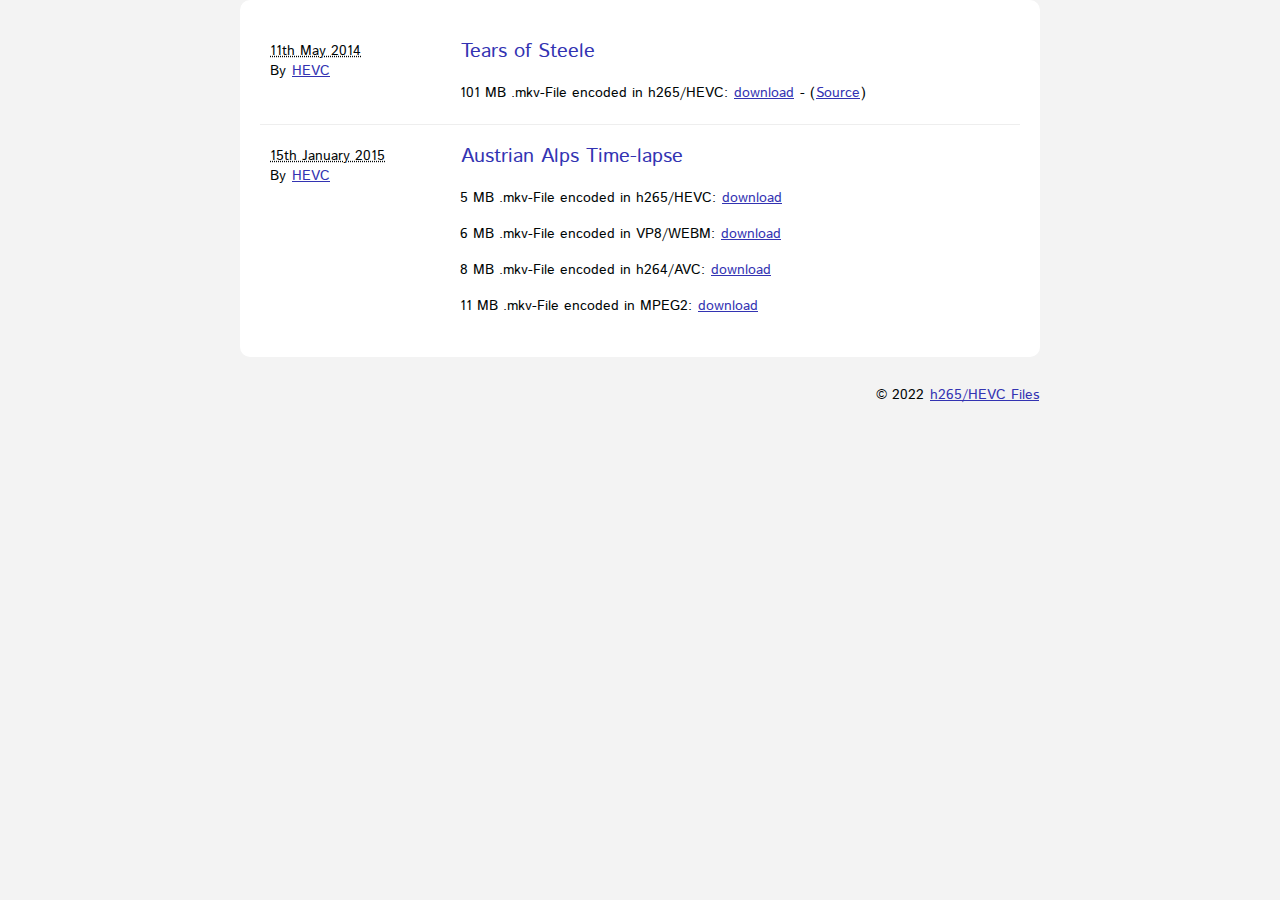
<file: demo/index.html>
<!DOCTYPE html>
<head>
<title>h265 Files</title>

<meta charset="utf-8" />
<link rel="stylesheet" href="css02.css" type="text/css" /><link href='//fonts.googleapis.com/css?family=Istok+Web' rel='stylesheet' type='text/css'>
</head>
<body id="index" class="home">
<script>
  (function(i,s,o,g,r,a,m){i['GoogleAnalyticsObject']=r;i[r]=i[r]||function(){
  (i[r].q=i[r].q||[]).push(arguments)},i[r].l=1*new Date();a=s.createElement(o),
  m=s.getElementsByTagName(o)[0];a.async=1;a.src=g;m.parentNode.insertBefore(a,m)
  })(window,document,'script','//www.google-analytics.com/analytics.js','ga');

  ga('create', 'UA-10466085-8', 'auto');
  ga('send', 'pageview');

</script> 
    <!-- <header id="banner" class="body">
        <h1>h265/HEVC Test Files</h1>
        <nav><ul>
            <li><a href="/">Test Files</a></li>
            <li><a href="play-h265-video.php">Play h265</a></li>
            <li><a href="create-h265-video.php">Create h265</a></li>
            <li><a href="embed-h265-video.php">Embed h265</a></li>
        </ul></nav>
    </header>  -->  

    <section id="content" class="body">
        
        <ol id="posts-list" class="hfeed">
            <li><article class="hentry">    
                <header>
                    <h2 class="entry-title"><a href="#" rel="bookmark">Tears of Steele</a></h2><br/>
                </header>
                
                <footer class="post-info">
                    <abbr class="published" title="2014-05-12T14:07:00-07:00">
                        11th May 2014
                    </abbr>

                    <address class="vcard author">
                        By <a class="url fn" href="/">HEVC</a>
                    </address>
                </footer><!-- /.post-info -->
                
                <div class="entry-content">
                    <p>101 MB .mkv-File encoded in h265/HEVC: 
                    <!--<a href="http://vids.h265files.com/TearsOfSteel_720p-h265.mkv"> 
                    <a href="http://h265.tvclever.com/TearsOfSteel_720p_h265.mkv">-->
                    
                    <a href="https://dl6.webmfiles.org/TearsOfSteel_720p_h265.mkv">                 
                    download</a> - (<a href="http://mango.blender.org/">Source</a>)</p>
                </div><!-- /.entry-content -->
            </article></li>

            <li><article class="hentry">    
                <header>
                    <h2 class="entry-title"><a href="#" rel="bookmark"> Austrian Alps Time-lapse</a></h2><br/>
                </header>
                
                <footer class="post-info">
                    <abbr class="published" title="2015-01-15T14:07:00-07:00">
                        15th January 2015
                    </abbr>

                    <address class="vcard author">
                        By <a class="url fn" href="/">HEVC</a>
                    </address>
                </footer><!-- /.post-info -->
                
                <div class="entry-content">
                    <p>5 MB .mkv-File encoded in h265/HEVC: 
                    <a href="https://dl5.webmfiles.org/video-h265.mkv">download</a> 
                    </p>
                    <p>6 MB .mkv-File encoded in VP8/WEBM: 
                    <a href="https://dl5.webmfiles.org/video-vp8-webm.mkv">download</a> 
                    </p>
                    <p>8 MB .mkv-File encoded in h264/AVC: 
                    <a href="https://dl5.webmfiles.org/video-h264.mkv">download</a>
                    </p>
                    <p>11 MB .mkv-File encoded in MPEG2: 
                    <a href="https://dl5.webmfiles.org/video-mpeg2.mkv">download</a> 
                    </p>                    
                    </div><!-- /.entry-content -->
            </article></li>
            
        </ol><!-- /#posts-list -->      
    </section>
    
    <footer id="contentinfo" class="body">
        <p>&copy; 2022 <a href="/">h265/HEVC  Files</a> </p>
    </footer><!-- /#contentinfo -->

</body>
</html>
</file>
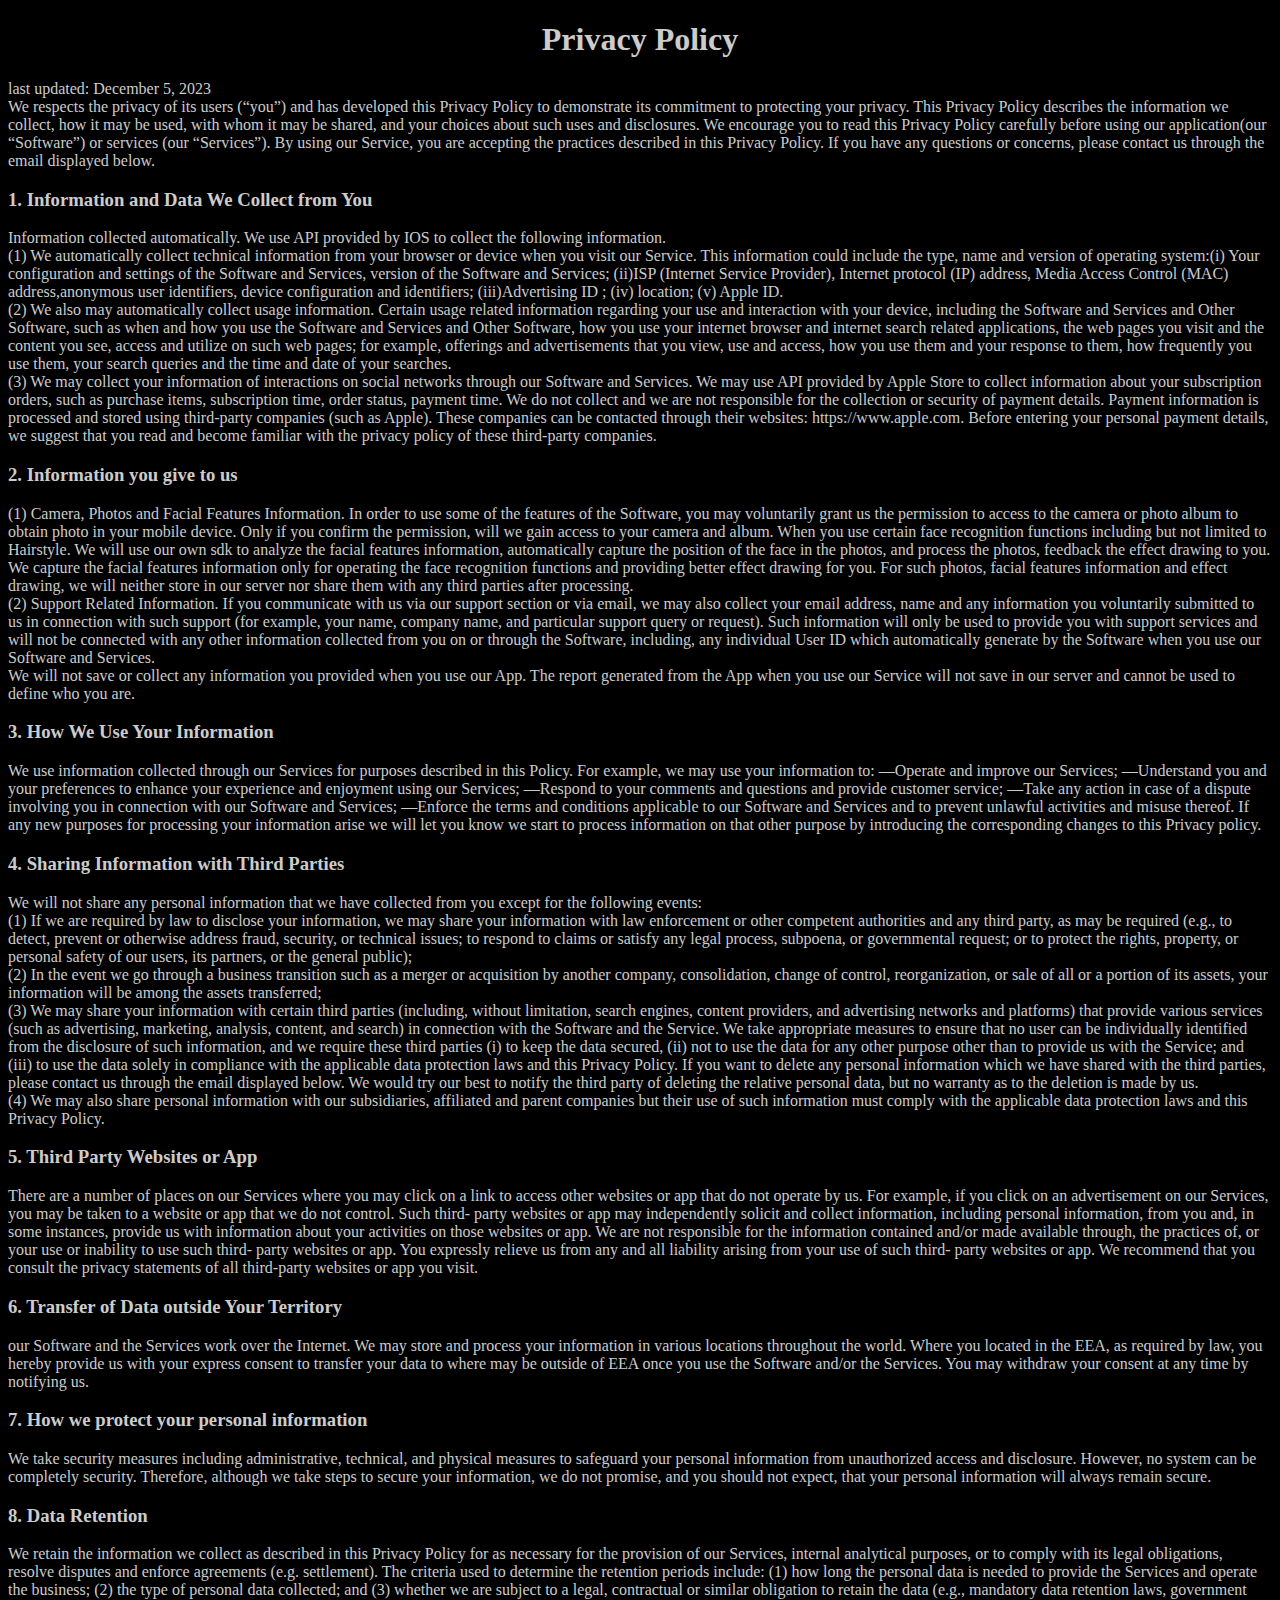
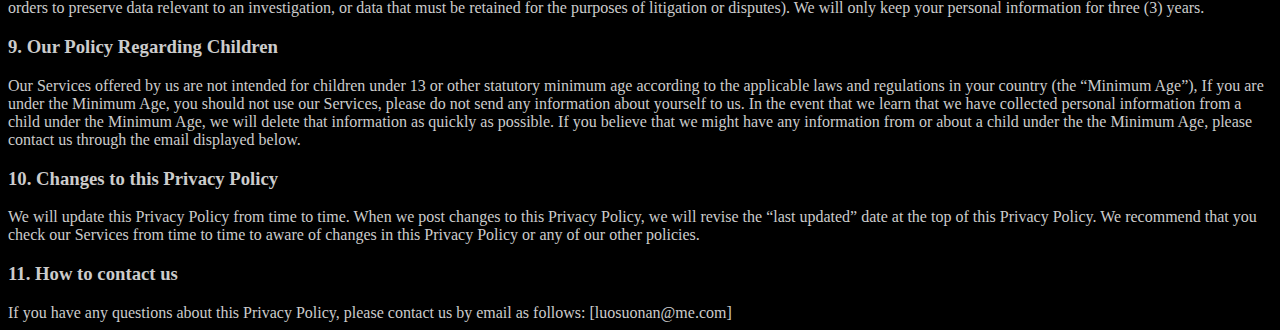
<file: PrivacyPolicy.html>
<!DOCTYPE html>
<html lang="en"><head><meta http-equiv="Content-Type" content="text/html; charset=UTF-8">
    
    <title>Privacy Policy</title>

    <style type="text/css">
        body{ font-family:"HelveticaNeue"; color: #CCCCCC !important}
        h3 {}
    </style>
</head>
<body bgcolor="black">
<div>
    <h1 style="text-align: center">Privacy Policy</h1>
    last updated: December 5, 2023
    <br>
    We respects the privacy of its users (“you”) and has developed this Privacy Policy to demonstrate its commitment to protecting your privacy. This Privacy Policy describes the information we collect, how it may be used, with whom it may be shared, and your choices about such uses and disclosures. We encourage you to read this Privacy Policy carefully before using our application(our “Software”) or services (our “Services”). By using our Service, you are accepting the practices described in this Privacy Policy. If you have any questions or concerns, please contact us through the email displayed below.
    <h3>1. Information and Data We Collect from You</h3>
    Information collected automatically. We use API provided by IOS to collect the following information.
    <br>
    (1) We automatically collect technical information from your browser or device when you visit our Service. This information could include the type, name and version of operating system:(i) Your configuration and settings of the Software and Services, version of the Software and Services; (ii)ISP (Internet Service Provider), Internet protocol (IP) address, Media Access Control (MAC) address,anonymous user identifiers, device configuration and identifiers; (iii)Advertising ID ; (iv) location; (v) Apple ID.
    <br>
(2) We also may automatically collect usage information. Certain usage related information regarding your use and interaction with your device, including the Software and Services and Other Software, such as when and how you use the Software and Services and Other Software, how you use your internet browser and internet search related applications, the web pages you visit and the content you see, access and utilize on such web pages; for example, offerings and advertisements that you view, use and access, how you use them and your response to them, how frequently you use them, your search queries and the time and date of your searches.
<br>
(3) We may collect your information of interactions on social networks through our Software and Services.
We may use API provided by Apple Store to collect information about your subscription orders, such as purchase items, subscription time, order status, payment time. We do not collect and we are not responsible for the collection or security of payment details. Payment information is processed and stored using third-party companies (such as Apple). These companies can be contacted through their websites: https://www.apple.com. Before entering your personal payment details, we suggest that you read and become familiar with the privacy policy of these third-party companies.
    <h3>2. Information you give to us</h3>
    (1) Camera, Photos and Facial Features Information. In order to use some of the features of the Software, you may voluntarily grant us the permission to access to the camera or photo album to obtain photo in your mobile device. Only if you confirm the permission, will we gain access to your camera and album. When you use certain face recognition functions including but not limited to Hairstyle. We will use our own sdk to analyze the facial features information, automatically capture the position of the face in the photos, and process the photos, feedback the effect drawing to you. We capture the facial features information only for operating the face recognition functions and providing better effect drawing for you. For such photos, facial features information and effect drawing, we will neither store in our server nor share them with any third parties after processing.
    <br>
(2) Support Related Information. If you communicate with us via our support section or via email, we may also collect your email address, name and any information you voluntarily submitted to us in connection with such support (for example, your name, company name, and particular support query or request). Such information will only be used to provide you with support services and will not be connected with any other information collected from you on or through the Software, including, any individual User ID which automatically generate by the Software when you use our Software and Services.
<br>
We will not save or collect any information you provided when you use our App. The report generated from the App when you use our Service will not save in our server and cannot be used to define who you are.
<h3>3. How We Use Your Information</h3>
We use information collected through our Services for purposes described in this Policy. For example, we may use your information to: —Operate and improve our Services; —Understand you and your preferences to enhance your experience and enjoyment using our Services; —Respond to your comments and questions and provide customer service; —Take any action in case of a dispute involving you in connection with our Software and Services; —Enforce the terms and conditions applicable to our Software and Services and to prevent unlawful activities and misuse thereof. If any new purposes for processing your information arise we will let you know we start to process information on that other purpose by introducing the corresponding changes to this Privacy policy.
<h3>4. Sharing Information with Third Parties</h3>
We will not share any personal information that we have collected from you except for the following events:
<br>
(1) If we are required by law to disclose your information, we may share your information with law enforcement or other competent authorities and any third party, as may be required (e.g., to detect, prevent or otherwise address fraud, security, or technical issues; to respond to claims or satisfy any legal process, subpoena, or governmental request; or to protect the rights, property, or personal safety of our users, its partners, or the general public);
<br>
(2) In the event we go through a business transition such as a merger or acquisition by another company, consolidation, change of control, reorganization, or sale of all or a portion of its assets, your information will be among the assets transferred;
<br>
(3) We may share your information with certain third parties (including, without limitation, search engines, content providers, and advertising networks and platforms) that provide various services (such as advertising, marketing, analysis, content, and search) in connection with the Software and the Service. We take appropriate measures to ensure that no user can be individually identified from the disclosure of such information, and we require these third parties (i) to keep the data secured, (ii) not to use the data for any other purpose other than to provide us with the Service; and (iii) to use the data solely in compliance with the applicable data protection laws and this Privacy Policy.
If you want to delete any personal information which we have shared with the third parties, please contact us through the email displayed below. We would try our best to notify the third party of deleting the relative personal data, but no warranty as to the deletion is made by us.
<br>
(4) We may also share personal information with our subsidiaries, affiliated and parent companies but their use of such information must comply with the applicable data protection laws and this Privacy Policy.
<h3>5. Third Party Websites or App</h3>
There are a number of places on our Services where you may click on a link to access other websites or app that do not operate by us. For example, if you click on an advertisement on our Services, you may be taken to a website or app that we do not control. Such third- party websites or app may independently solicit and collect information, including personal information, from you and, in some instances, provide us with information about your activities on those websites or app. We are not responsible for the information contained and/or made available through, the practices of, or your use or inability to use such third- party websites or app. You expressly relieve us from any and all liability arising from your use of such third- party websites or app. We recommend that you consult the privacy statements of all third-party websites or app you visit.
<h3>6. Transfer of Data outside Your Territory</h3>
our Software and the Services work over the Internet. We may store and process your information in various locations throughout the world. Where you located in the EEA, as required by law, you hereby provide us with your express consent to transfer your data to where may be outside of EEA once you use the Software and/or the Services. You may withdraw your consent at any time by notifying us.
<h3>7. How we protect your personal information</h3>
We take security measures including administrative, technical, and physical measures to safeguard your personal information from unauthorized access and disclosure. However, no system can be completely security. Therefore, although we take steps to secure your information, we do not promise, and you should not expect, that your personal information will always remain secure.
<h3>8. Data Retention</h3>
We retain the information we collect as described in this Privacy Policy for as necessary for the provision of our Services, internal analytical purposes, or to comply with its legal obligations, resolve disputes and enforce agreements (e.g. settlement). The criteria used to determine the retention periods include: (1) how long the personal data is needed to provide the Services and operate the business; (2) the type of personal data collected; and (3) whether we are subject to a legal, contractual or similar obligation to retain the data (e.g., mandatory data retention laws, government orders to preserve data relevant to an investigation, or data that must be retained for the purposes of litigation or disputes). We will only keep your personal information for three (3) years.
<h3>9. Our Policy Regarding Children</h3>
Our Services offered by us are not intended for children under 13 or other statutory minimum age according to the applicable laws and regulations in your country (the “Minimum Age”), If you are under the Minimum Age, you should not use our Services, please do not send any information about yourself to us. In the event that we learn that we have collected personal information from a child under the Minimum Age, we will delete that information as quickly as possible. If you believe that we might have any information from or about a child under the the Minimum Age, please contact us through the email displayed below.
<h3>10. Changes to this Privacy Policy</h3>
We will update this Privacy Policy from time to time. When we post changes to this Privacy Policy, we will revise the “last updated” date at the top of this Privacy Policy. We recommend that you check our Services from time to time to aware of changes in this Privacy Policy or any of our other policies.
<h3>11. How to contact us</h3>
If you have any questions about this Privacy Policy, please contact us by email as follows: [luosuonan@me.com]
</div>

</body></html>
</file>
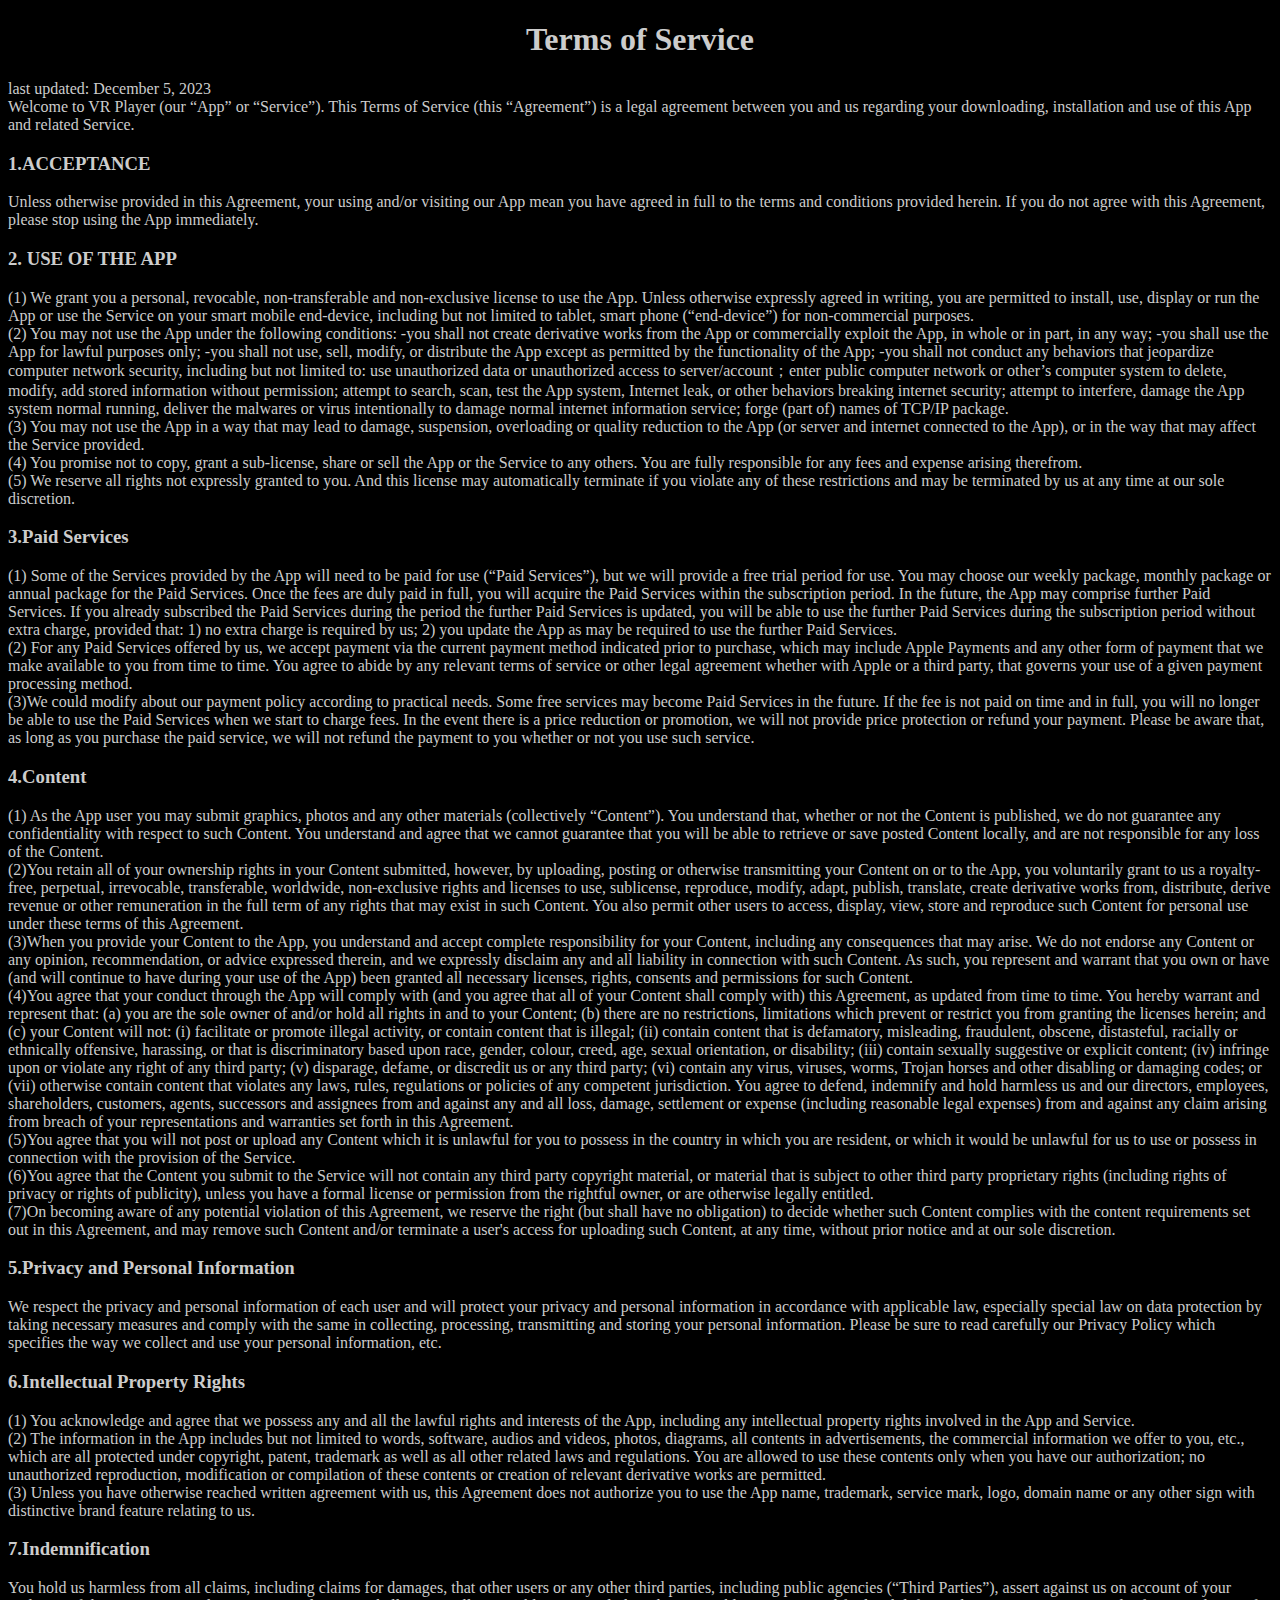
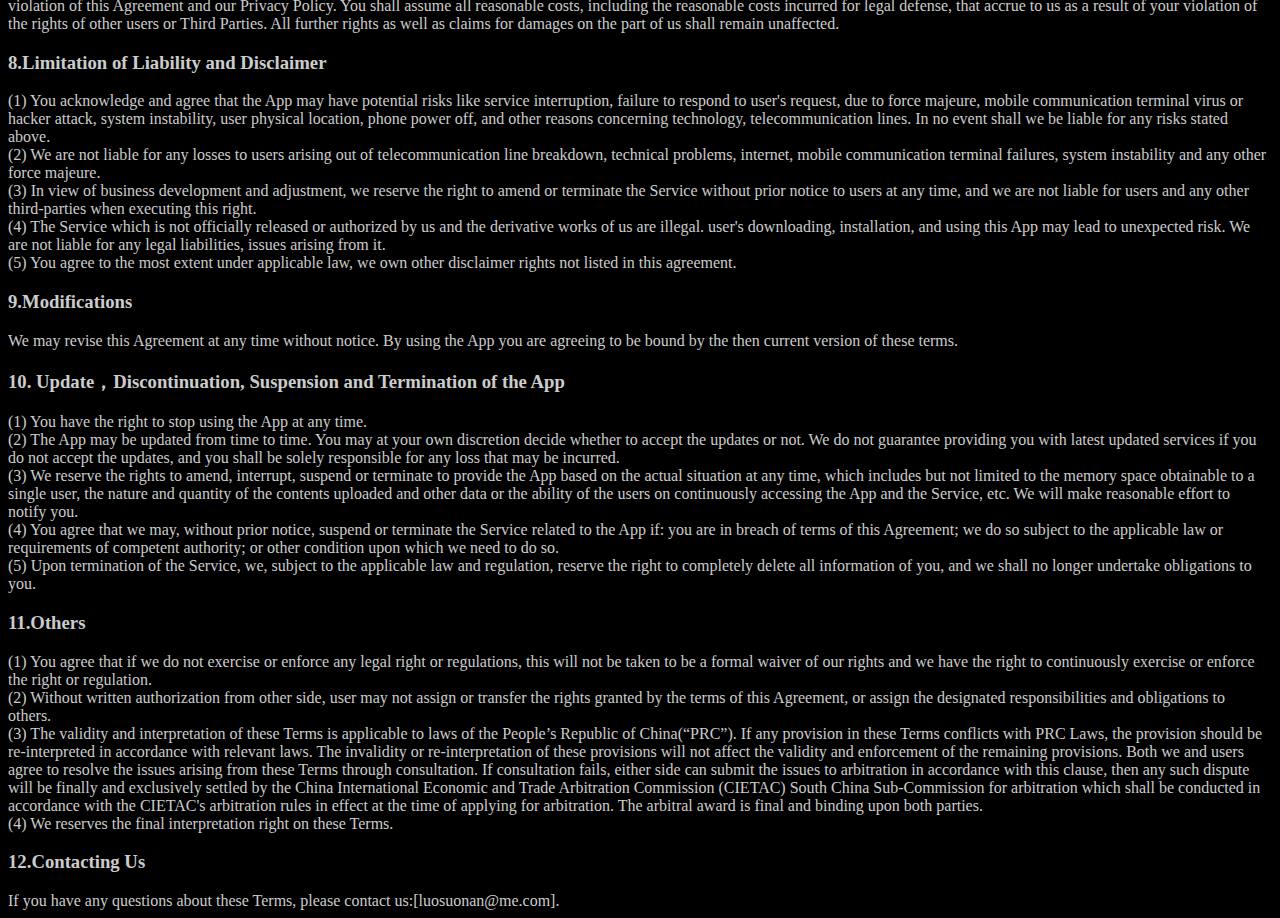
<file: TermsofService.html>
<!DOCTYPE html>
<html lang="en"><head><meta http-equiv="Content-Type" content="text/html; charset=UTF-8">
    
    <title>Terms of Service</title>

    <style type="text/css">
        body{ font-family:"HelveticaNeue"; color: #CCCCCC !important}
        h3 {}
    </style>
</head>
<body bgcolor="black">
<div>
    <h1 style="text-align: center">Terms of Service</h1>
    last updated: December 5, 2023
    <br>
    Welcome to VR Player (our “App” or “Service”). This Terms of Service (this “Agreement”) is a legal agreement between you and us regarding your downloading, installation and use of this App and related Service.
    <h3>1.ACCEPTANCE</h3>
    Unless otherwise provided in this Agreement, your using and/or visiting our App mean you have agreed in full to the terms and conditions provided herein. If you do not agree with this Agreement, please stop using the App immediately.
    <h3>2. USE OF THE APP</h3>
    (1) We grant you a personal, revocable, non-transferable and non-exclusive license to use the App. Unless otherwise expressly agreed in writing, you are permitted to install, use, display or run the App or use the Service on your smart mobile end-device, including but not limited to tablet, smart phone (“end-device”) for non-commercial purposes.
    <br>
    (2) You may not use the App under the following conditions: -you shall not create derivative works from the App or commercially exploit the App, in whole or in part, in any way; -you shall use the App for lawful purposes only; -you shall not use, sell, modify, or distribute the App except as permitted by the functionality of the App; -you shall not conduct any behaviors that jeopardize computer network security, including but not limited to: use unauthorized data or unauthorized access to server/account；enter public computer network or other’s computer system to delete, modify, add stored information without permission; attempt to search, scan, test the App system, Internet leak, or other behaviors breaking internet security; attempt to interfere, damage the App system normal running, deliver the malwares or virus intentionally to damage normal internet information service; forge (part of) names of TCP/IP package.
    <br>
    (3) You may not use the App in a way that may lead to damage, suspension, overloading or quality reduction to the App (or server and internet connected to the App), or in the way that may affect the Service provided.
    <br>
    (4) You promise not to copy, grant a sub-license, share or sell the App or the Service to any others. You are fully responsible for any fees and expense arising therefrom.
    <br>
    (5) We reserve all rights not expressly granted to you. And this license may automatically terminate if you violate any of these restrictions and may be terminated by us at any time at our sole discretion.
    <h3>3.Paid Services</h3>
    (1) Some of the Services provided by the App will need to be paid for use (“Paid Services”), but we will provide a free trial period for use. You may choose our weekly package, monthly package or annual package for the Paid Services. Once the fees are duly paid in full, you will acquire the Paid Services within the subscription period. In the future, the App may comprise further Paid Services. If you already subscribed the Paid Services during the period the further Paid Services is updated, you will be able to use the further Paid Services during the subscription period without extra charge, provided that: 1) no extra charge is required by us; 2) you update the App as may be required to use the further Paid Services.
    <br>
    (2) For any Paid Services offered by us, we accept payment via the current payment method indicated prior to purchase, which may include Apple Payments and any other form of payment that we make available to you from time to time. You agree to abide by any relevant terms of service or other legal agreement whether with Apple or a third party, that governs your use of a given payment processing method.
    <br>
    (3)We could modify about our payment policy according to practical needs. Some free services may become Paid Services in the future. If the fee is not paid on time and in full, you will no longer be able to use the Paid Services when we start to charge fees. In the event there is a price reduction or promotion, we will not provide price protection or refund your payment. Please be aware that, as long as you purchase the paid service, we will not refund the payment to you whether or not you use such service.
    <h3>4.Content</h3>
    (1) As the App user you may submit graphics, photos and any other materials (collectively “Content”). You understand that, whether or not the Content is published, we do not guarantee any confidentiality with respect to such Content. You understand and agree that we cannot guarantee that you will be able to retrieve or save posted Content locally, and are not responsible for any loss of the Content.
    <br>
    (2)You retain all of your ownership rights in your Content submitted, however, by uploading, posting or otherwise transmitting your Content on or to the App, you voluntarily grant to us a royalty-free, perpetual, irrevocable, transferable, worldwide, non-exclusive rights and licenses to use, sublicense, reproduce, modify, adapt, publish, translate, create derivative works from, distribute, derive revenue or other remuneration in the full term of any rights that may exist in such Content. You also permit other users to access, display, view, store and reproduce such Content for personal use under these terms of this Agreement.
    <br>
    (3)When you provide your Content to the App, you understand and accept complete responsibility for your Content, including any consequences that may arise. We do not endorse any Content or any opinion, recommendation, or advice expressed therein, and we expressly disclaim any and all liability in connection with such Content. As such, you represent and warrant that you own or have (and will continue to have during your use of the App) been granted all necessary licenses, rights, consents and permissions for such Content.
    <br>
    (4)You agree that your conduct through the App will comply with (and you agree that all of your Content shall comply with) this Agreement, as updated from time to time. You hereby warrant and represent that: (a) you are the sole owner of and/or hold all rights in and to your Content; (b) there are no restrictions, limitations which prevent or restrict you from granting the licenses herein; and (c) your Content will not: (i) facilitate or promote illegal activity, or contain content that is illegal; (ii) contain content that is defamatory, misleading, fraudulent, obscene, distasteful, racially or ethnically offensive, harassing, or that is discriminatory based upon race, gender, colour, creed, age, sexual orientation, or disability; (iii) contain sexually suggestive or explicit content; (iv) infringe upon or violate any right of any third party; (v) disparage, defame, or discredit us or any third party; (vi) contain any virus, viruses, worms, Trojan horses and other disabling or damaging codes; or (vii) otherwise contain content that violates any laws, rules, regulations or policies of any competent jurisdiction. You agree to defend, indemnify and hold harmless us and our directors, employees, shareholders, customers, agents, successors and assignees from and against any and all loss, damage, settlement or expense (including reasonable legal expenses) from and against any claim arising from breach of your representations and warranties set forth in this Agreement.
    <br>
    (5)You agree that you will not post or upload any Content which it is unlawful for you to possess in the country in which you are resident, or which it would be unlawful for us to use or possess in connection with the provision of the Service.
    <br>
    (6)You agree that the Content you submit to the Service will not contain any third party copyright material, or material that is subject to other third party proprietary rights (including rights of privacy or rights of publicity), unless you have a formal license or permission from the rightful owner, or are otherwise legally entitled.
    <br>
    (7)On becoming aware of any potential violation of this Agreement, we reserve the right (but shall have no obligation) to decide whether such Content complies with the content requirements set out in this Agreement, and may remove such Content and/or terminate a user's access for uploading such Content, at any time, without prior notice and at our sole discretion.
    <h3>5.Privacy and Personal Information</h3>
    We respect the privacy and personal information of each user and will protect your privacy and personal information in accordance with applicable law, especially special law on data protection by taking necessary measures and comply with the same in collecting, processing, transmitting and storing your personal information. Please be sure to read carefully our Privacy Policy which specifies the way we collect and use your personal information, etc.
    <h3>6.Intellectual Property Rights</h3>
    (1) You acknowledge and agree that we possess any and all the lawful rights and interests of the App, including any intellectual property rights involved in the App and Service.
    <br>
    (2) The information in the App includes but not limited to words, software, audios and videos, photos, diagrams, all contents in advertisements, the commercial information we offer to you, etc., which are all protected under copyright, patent, trademark as well as all other related laws and regulations. You are allowed to use these contents only when you have our authorization; no unauthorized reproduction, modification or compilation of these contents or creation of relevant derivative works are permitted.
    <br>
    (3) Unless you have otherwise reached written agreement with us, this Agreement does not authorize you to use the App name, trademark, service mark, logo, domain name or any other sign with distinctive brand feature relating to us.
    <h3>7.Indemnification</h3>
    You hold us harmless from all claims, including claims for damages, that other users or any other third parties, including public agencies (“Third Parties”), assert against us on account of your violation of this Agreement and our Privacy Policy. You shall assume all reasonable costs, including the reasonable costs incurred for legal defense, that accrue to us as a result of your violation of the rights of other users or Third Parties. All further rights as well as claims for damages on the part of us shall remain unaffected.
    <h3>8.Limitation of Liability and Disclaimer</h3>
    (1) You acknowledge and agree that the App may have potential risks like service interruption, failure to respond to user's request, due to force majeure, mobile communication terminal virus or hacker attack, system instability, user physical location, phone power off, and other reasons concerning technology, telecommunication lines. In no event shall we be liable for any risks stated above.
    <br>
    (2) We are not liable for any losses to users arising out of telecommunication line breakdown, technical problems, internet, mobile communication terminal failures, system instability and any other force majeure.
    <br>
    (3) In view of business development and adjustment, we reserve the right to amend or terminate the Service without prior notice to users at any time, and we are not liable for users and any other third-parties when executing this right.
    <br>
    (4) The Service which is not officially released or authorized by us and the derivative works of us are illegal. user's downloading, installation, and using this App may lead to unexpected risk. We are not liable for any legal liabilities, issues arising from it.
    <br>
    (5) You agree to the most extent under applicable law, we own other disclaimer rights not listed in this agreement.
    <h3>9.Modifications</h3>
    We may revise this Agreement at any time without notice. By using the App you are agreeing to be bound by the then current version of these terms.
    <h3>10. Update，Discontinuation, Suspension and Termination of the App</h3>
    (1) You have the right to stop using the App at any time.
    <br>
    (2) The App may be updated from time to time. You may at your own discretion decide whether to accept the updates or not. We do not guarantee providing you with latest updated services if you do not accept the updates, and you shall be solely responsible for any loss that may be incurred.
    <br>
    (3) We reserve the rights to amend, interrupt, suspend or terminate to provide the App based on the actual situation at any time, which includes but not limited to the memory space obtainable to a single user, the nature and quantity of the contents uploaded and other data or the ability of the users on continuously accessing the App and the Service, etc. We will make reasonable effort to notify you.
    <br>
    (4) You agree that we may, without prior notice, suspend or terminate the Service related to the App if: you are in breach of terms of this Agreement; we do so subject to the applicable law or requirements of competent authority; or other condition upon which we need to do so.
    <br>
    (5) Upon termination of the Service, we, subject to the applicable law and regulation, reserve the right to completely delete all information of you, and we shall no longer undertake obligations to you.
    <h3>11.Others</h3>
    (1) You agree that if we do not exercise or enforce any legal right or regulations, this will not be taken to be a formal waiver of our rights and we have the right to continuously exercise or enforce the right or regulation.
    <br>
    (2) Without written authorization from other side, user may not assign or transfer the rights granted by the terms of this Agreement, or assign the designated responsibilities and obligations to others.
    <br>
    (3) The validity and interpretation of these Terms is applicable to laws of the People’s Republic of China(“PRC”). If any provision in these Terms conflicts with PRC Laws, the provision should be re-interpreted in accordance with relevant laws. The invalidity or re-interpretation of these provisions will not affect the validity and enforcement of the remaining provisions. Both we and users agree to resolve the issues arising from these Terms through consultation. If consultation fails, either side can submit the issues to arbitration in accordance with this clause, then any such dispute will be finally and exclusively settled by the China International Economic and Trade Arbitration Commission (CIETAC) South China Sub-Commission for arbitration which shall be conducted in accordance with the CIETAC's arbitration rules in effect at the time of applying for arbitration. The arbitral award is final and binding upon both parties.
    <br>
    (4) We reserves the final interpretation right on these Terms.
    <h3>12.Contacting Us</h3>
    If you have any questions about these Terms, please contact us:[luosuonan@me.com].
</div>


</body></html>
</file>
<file: demo/css02.css>
html, body, div, span, applet, object, iframe,h1, h2, h3, h4, h5, h6, p, blockquote, pre,a, abbr, acronym, address, big, cite, code,del, dfn, em, img, ins, kbd, q, s, samp,small, strike, strong, sub, sup, tt, var,b, u, i, center,dl, dt, dd, ol, ul, li,fieldset, form, label, legend,table, caption, tbody, tfoot, thead, tr, th, td,article, aside, canvas, details, embed, figure, figcaption, footer, header, hgroup, menu, nav, output, ruby, section, summary,time, mark, audio, video {margin: 0;padding: 0;border: 0;font-size: 100%;font: inherit; vertical-align: baseline;}
/* HTML5 display-role reset for older browsers */
article, aside, details, figcaption, figure, footer, header, hgroup, menu, nav, section {display: block;}
body {line-height: 1;} ol, ul {list-style: none;} blockquote, q {quotes: none;} blockquote:before, blockquote:after,q:before, q:after {content: '';content: none;} table {border-collapse: collapse;    border-spacing: 0;}

/* Body */
body {  background: #F3F3F3;
        color: #000505;
        font-size: 87.5%; /* Base font size: 14px */
        font-family: Istok Web, Helvetica, sans-serif, Arial, sans-serif;
        line-height: 1.429;
        margin: 0;
        padding: 0;
        text-align: left;
}
/* Headings */
h2 {font-size: 1.571em} /* 22px */
h3 {font-size: 1.429em} /* 20px */
h4 {font-size: 1.286em} /* 18px */
h5 {font-size: 1.143em} /* 16px */
h6 {font-size: 1em}     /* 14px */

h2, h3, h4, h5, h6 {
    font-weight: 400;
    line-height: 1.1;
    margin-bottom: .8em;
}
    
/* Anchors */
a {outline: 0;}
a img {border: 0px; text-decoration: none;}
a:link, a:visited {
    color: #C74350;color: #3333b2;
    padding: 0 1px;
    text-decoration: underline;
}
a:hover, a:active {
    background-color: #C74350;color: #3333b2;
    color: #fff;
    text-decoration: none;
    text-shadow: 1px 1px 1px #333;
}
    
/* Paragraphs */
p {margin-bottom: 1.143em;}
* p:last-child {margin-bottom: 0;}

strong, b {font-weight: bold;}
em, i {font-style: italic;}

::-moz-selection {background: #F6CF74; color: #fff;}
::selection {background: #F6CF74; color: #fff;}

/* Lists */
ul {
    list-style: outside disc;
    margin: 1em 0 1.5em 1.5em;
}

ol {
    list-style: outside decimal;
    margin: 1em 0 1.5em 1.5em;
}

dl {margin: 0 0 1.5em 0;}
dt {font-weight: bold;}
dd {margin-left: 1.5em;}

/* Quotes */
blockquote {font-style: italic;}
cite {}

q {}

/* Tables */
table {margin: .5em auto 1.5em auto; width: 98%;}
    
    /* Thead */
    thead th {padding: .5em .4em; text-align: left;}
    thead td {}

    /* Tbody */
    tbody td {padding: .5em .4em;}
    tbody th {}
    
    tbody .alt td {}
    tbody .alt th {}
    
    /* Tfoot */
    tfoot th {}
    tfoot td {}
    
/* HTML5 tags */
header, section, footer,
aside, nav, article, figure {
    display: block;
}

/***** Layout *****/
.body {clear: both; margin: 0 auto; width: 800px;}
img.right figure.right {float: right; margin: 0 0 2em 2em;}
img.left, figure.left {float: right; margin: 0 0 2em 2em;}

/*
    Header
*****************/
#banner {
    margin: 0 auto;
    padding: 2.5em 0 0 0;
}

    /* Banner */
    #banner h1 {font-size: 3.571em; line-height: .6;}
    #banner h1 a:link, #banner h1 a:visited {
        color: #000305;
        display: block;
        font-weight: bold;
        margin: 0 0 .6em .2em;
        text-decoration: none;
        width: 427px;
    }
    #banner h1 a:hover, #banner h1 a:active {
        background: none;
        color: #C74350;color: #3333b2;
        text-shadow: none;
    }
    
    #banner h1 strong {font-size: 0.36em; font-weight: normal;}
    
    /* Main Nav */
    #banner nav {
        background: #000305;
        font-size: 1.143em;
        height: 40px;
        line-height: 30px;
        margin: 0 auto 2em auto;
        padding: 0;
        text-align: center;
        width: 800px;
        
        border-radius: 5px;
        -moz-border-radius: 5px;
        -webkit-border-radius: 5px;
    }
    
    #banner nav ul {list-style: none; margin: 0 auto; width: 800px;}
    #banner nav li {float: left; display: inline; margin: 0;}
    
    #banner nav a:link, #banner nav a:visited {
        color: #fff;
        display: inline-block;
        height: 30px;
        padding: 5px 1.5em;
        text-decoration: none;
    }
    #banner nav a:hover, #banner nav a:active,
    #banner nav .active a:link, #banner nav .active a:visited {
        background: #C74451;background: #3333b2;
        color: #fff;
        text-shadow: none !important;
    }
    
    #banner nav li:first-child a {
        border-top-left-radius: 5px;
        -moz-border-radius-topleft: 5px;
        -webkit-border-top-left-radius: 5px;
        
        border-bottom-left-radius: 5px;
        -moz-border-radius-bottomleft: 5px;
        -webkit-border-bottom-left-radius: 5px;
    }

/*
    Featured
*****************/
#featured {
    background: #fff;
    margin-bottom: 2em;
    overflow: hidden;
    padding: 20px;
    width: 760px;
    
    border-radius: 10px;
    -moz-border-radius: 10px;
    -webkit-border-radius: 10px;
}

#featured figure {
    border: 2px solid #eee;
    float: right;
    margin: 0.786em 2em 0 5em;
    width: 248px;
}
#featured figure img {display: block; float: right;}

#featured h2 {color: #C74451; color: #3333b2;font-size: 1.714em; margin-bottom: 0.333em;}
#featured h3 {font-size: 1.429em; margin-bottom: .5em;}

#featured h3 a:link, #featured h3 a:visited {color: #000305; text-decoration: none;}
#featured h3 a:hover, #featured h3 a:active {color: #fff;}

/*
    Body
*****************/
#content {
    background: #fff;
    margin-bottom: 2em;
    overflow: hidden;
    padding: 20px 20px;
    width: 760px;
    
    border-radius: 10px;
    -moz-border-radius: 10px;
    -webkit-border-radius: 10px;
}

/*
    Extras
*****************/
#extras {margin: 0 auto 3em auto; overflow: hidden;}

#extras ul {list-style: none; margin: 0;}
#extras li {border-bottom: 1px solid #fff;}
#extras h2 {
    color: #C74350;color: #3333b2;
    font-size: 1.429em;
    margin-bottom: .25em;
    padding: 0 3px;
}

#extras a:link, #extras a:visited {
    color: #444;
    display: block;
    border-bottom: 1px solid #F4E3E3;
    text-decoration: none;
    padding: .3em .25em;
}

#extras li:last-child,
#extras li:last-child a {border: 0}

#extras .blogroll li:nth-last-child(2),
#extras .blogroll li:nth-last-child(3),
#extras .blogroll li:nth-last-child(2) a,
#extras .blogroll li:nth-last-child(3) a {border: 0;}

#extras a:hover, #extras a:active {color: #fff;}

    /* Blogroll */
    #extras .blogroll {
        float: left;
        width: 615px;
    }
    
    #extras .blogroll li {float: left; margin: 0 20px 0 0; width: 185px;}
    
    /* Social */
    #extras .social {
        float: right;
        width: 175px;
    }
    
    #extras div[class='social'] a {
        background-repeat: no-repeat;
        background-position: 3px 6px;
        padding-left: 25px;
    }
    

/*
    About
*****************/
#about {
    background: #fff;
    font-style: normal;
    margin-bottom: 2em;
    overflow: hidden;
    padding: 20px;
    text-align: left;
    width: 760px;
    
    border-radius: 10px;
    -moz-border-radius: 10px;
    -webkit-border-radius: 10px;
}

#about .primary {float: left; width: 165px;}
#about .primary strong {color: #C64350; display: block; font-size: 1.286em;}
#about .photo {float: left; margin: 5px 20px;}

#about .url:link, #about .url:visited {text-decoration: none;}

#about .bio {float: right; width: 500px;}

/*
    Footer
*****************/
#contentinfo {padding-bottom: 2em; text-align: right;}

/***** Sections *****/
/* Blog */
.hentry {
    border-bottom: 1px solid #eee;
    padding: 1.5em 0;
}
li:last-child .hentry, #content > .hentry {border: 0; margin: 0;}
#content > .hentry {padding: 1em 0;}

.entry-title {font-size: 1.429em; margin-bottom: 0;}
.entry-title a:link, .entry-title a:visited {text-decoration: none;}

.hentry .post-info * {font-style: normal;}

    /* Content */
    .hentry footer {margin-bottom: 2em;}
    .hentry footer address {display: inline;}
    #posts-list footer address {display: block;}

    /* Blog Index */
    #posts-list {list-style: none; margin: 0;}
    #posts-list .hentry {padding-left: 200px; position: relative;}
    #posts-list .hentry:hover {
        background: #C64350;
        color: #fff;
    }
    #posts-list .hentry:hover a:link, #posts-list .hentry:hover a:visited {
        color: #F6CF74;
        text-shadow: 1px 1px 1px #333;
    }
    
    #posts-list footer {
        left: 10px;
        position: absolute;
        top: 1.5em;
        width: 190px;
    }
    
    /* About the Author */
    #about-author {
        background: #f9f9f9;
        clear: both;
        font-style: normal;
        margin: 2em 0;
        padding: 10px 20px 15px 20px;
        
        border-radius: 5px;
        -moz-border-radius: 5px;
        -webkit-border-radius: 5px;
    }
    
    #about-author strong {
        color: #C64350;
        clear: both;
        display: block;
        font-size: 1.429em;
    }
    
    #about-author .photo {border: 1px solid #ddd; float: left; margin: 5px 1em 0 0;}
    
    /* Comments */
    #comments-list {list-style: none; margin: 0 1em;}
    #comments-list blockquote {
        background: #f8f8f8;
        clear: both;
        font-style: normal;
        margin: 0;
        padding: 15px 20px;
        
        border-radius: 5px;
        -moz-border-radius: 5px;
        -webkit-border-radius: 5px;
    }
    #comments-list footer {color: #888; padding: .5em 1em 0 0; text-align: right;}
    
    #comments-list li:nth-child(2n) blockquote {background: #F5f5f5;}
    
    /* Add a Comment */
    #add-comment label {clear: left; float: left; text-align: left; width: 150px;}
    #add-comment input[type='text'],
    #add-comment input[type='email'],
    #add-comment input[type='url'] {float: left; width: 200px;}
    
    #add-comment textarea {float: left; height: 150px; width: 495px;}
    
    #add-comment p.req {clear: both; margin: 0 .5em 1em 0; text-align: right;}
    
    #add-comment input[type='submit'] {float: right; margin: 0 .5em;}
    #add-comment * {margin-bottom: .5em;}
</file>
